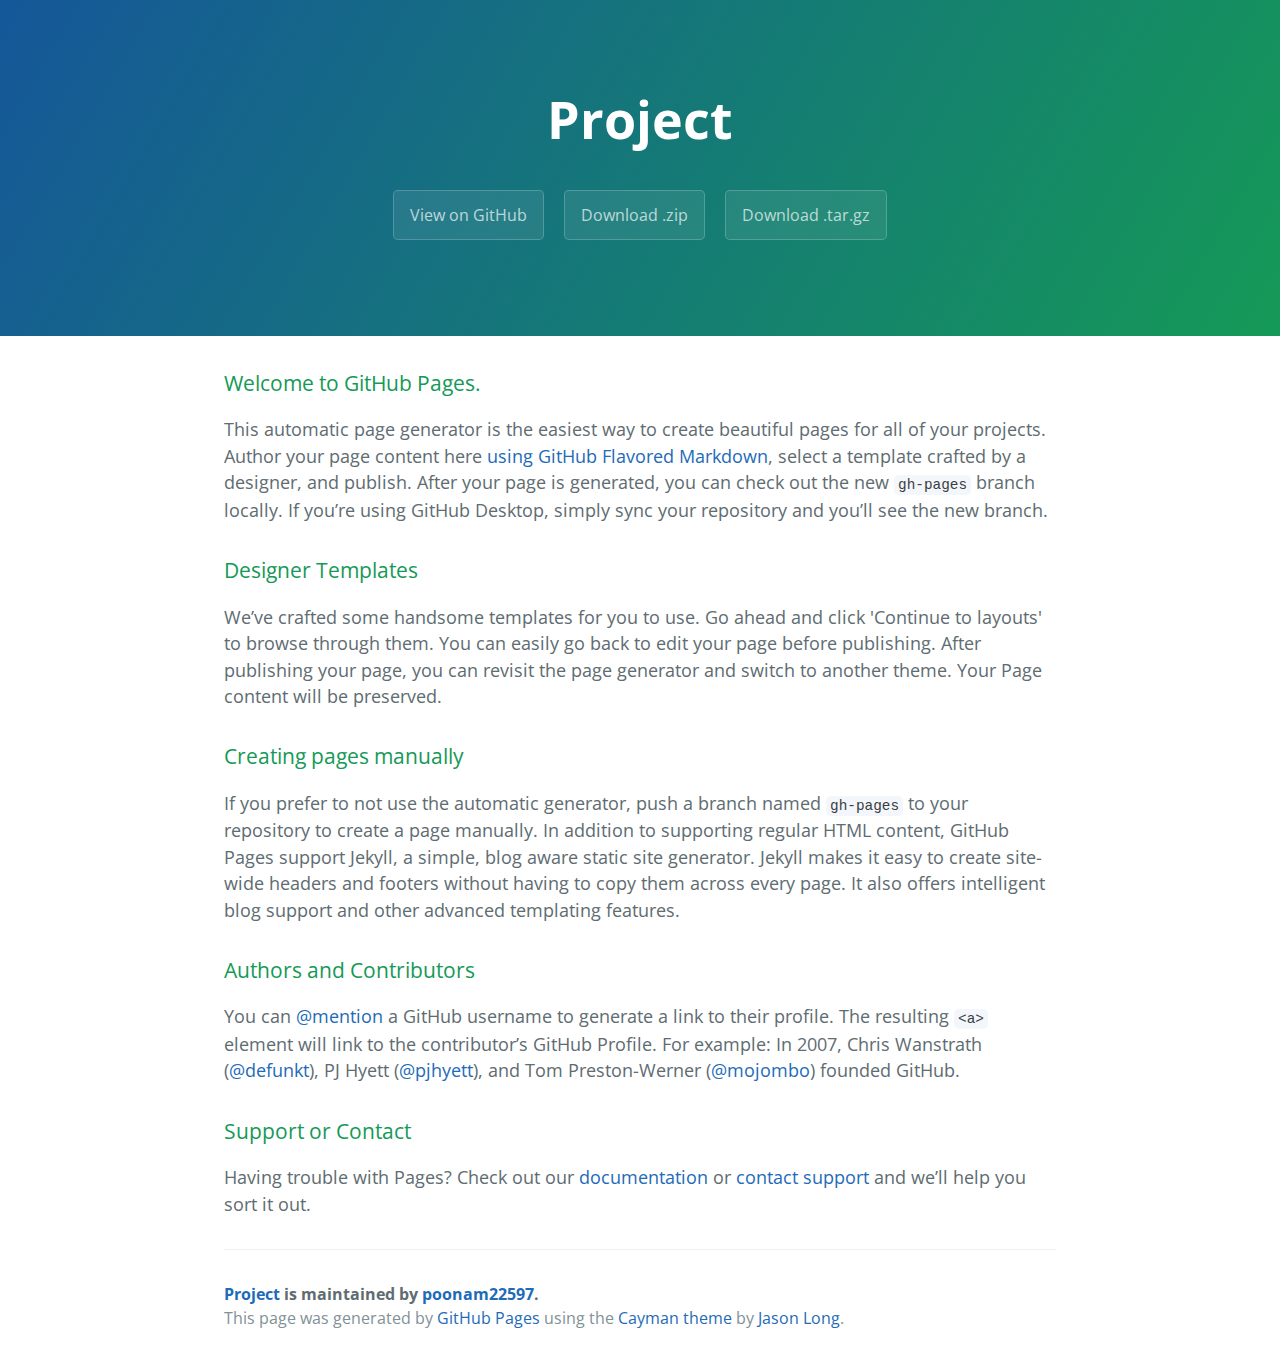
<file: index.html>
<!DOCTYPE html>
<html lang="en-us">
  <head>
    <meta charset="UTF-8">
    <title>Project by poonam22597</title>
    <meta name="viewport" content="width=device-width, initial-scale=1">
    <link rel="stylesheet" type="text/css" href="stylesheets/normalize.css" media="screen">
    <link href='https://fonts.googleapis.com/css?family=Open+Sans:400,700' rel='stylesheet' type='text/css'>
    <link rel="stylesheet" type="text/css" href="stylesheets/stylesheet.css" media="screen">
    <link rel="stylesheet" type="text/css" href="stylesheets/github-light.css" media="screen">
  </head>
  <body>
    <section class="page-header">
      <h1 class="project-name">Project</h1>
      <h2 class="project-tagline"></h2>
      <a href="https://github.com/poonam22597/Project" class="btn">View on GitHub</a>
      <a href="https://github.com/poonam22597/Project/zipball/master" class="btn">Download .zip</a>
      <a href="https://github.com/poonam22597/Project/tarball/master" class="btn">Download .tar.gz</a>
    </section>

    <section class="main-content">
      <h3>
<a id="welcome-to-github-pages" class="anchor" href="#welcome-to-github-pages" aria-hidden="true"><span aria-hidden="true" class="octicon octicon-link"></span></a>Welcome to GitHub Pages.</h3>

<p>This automatic page generator is the easiest way to create beautiful pages for all of your projects. Author your page content here <a href="https://guides.github.com/features/mastering-markdown/">using GitHub Flavored Markdown</a>, select a template crafted by a designer, and publish. After your page is generated, you can check out the new <code>gh-pages</code> branch locally. If you’re using GitHub Desktop, simply sync your repository and you’ll see the new branch.</p>

<h3>
<a id="designer-templates" class="anchor" href="#designer-templates" aria-hidden="true"><span aria-hidden="true" class="octicon octicon-link"></span></a>Designer Templates</h3>

<p>We’ve crafted some handsome templates for you to use. Go ahead and click 'Continue to layouts' to browse through them. You can easily go back to edit your page before publishing. After publishing your page, you can revisit the page generator and switch to another theme. Your Page content will be preserved.</p>

<h3>
<a id="creating-pages-manually" class="anchor" href="#creating-pages-manually" aria-hidden="true"><span aria-hidden="true" class="octicon octicon-link"></span></a>Creating pages manually</h3>

<p>If you prefer to not use the automatic generator, push a branch named <code>gh-pages</code> to your repository to create a page manually. In addition to supporting regular HTML content, GitHub Pages support Jekyll, a simple, blog aware static site generator. Jekyll makes it easy to create site-wide headers and footers without having to copy them across every page. It also offers intelligent blog support and other advanced templating features.</p>

<h3>
<a id="authors-and-contributors" class="anchor" href="#authors-and-contributors" aria-hidden="true"><span aria-hidden="true" class="octicon octicon-link"></span></a>Authors and Contributors</h3>

<p>You can <a href="https://help.github.com/articles/basic-writing-and-formatting-syntax/#mentioning-users-and-teams" class="user-mention">@mention</a> a GitHub username to generate a link to their profile. The resulting <code>&lt;a&gt;</code> element will link to the contributor’s GitHub Profile. For example: In 2007, Chris Wanstrath (<a href="https://github.com/defunkt" class="user-mention">@defunkt</a>), PJ Hyett (<a href="https://github.com/pjhyett" class="user-mention">@pjhyett</a>), and Tom Preston-Werner (<a href="https://github.com/mojombo" class="user-mention">@mojombo</a>) founded GitHub.</p>

<h3>
<a id="support-or-contact" class="anchor" href="#support-or-contact" aria-hidden="true"><span aria-hidden="true" class="octicon octicon-link"></span></a>Support or Contact</h3>

<p>Having trouble with Pages? Check out our <a href="https://help.github.com/pages">documentation</a> or <a href="https://github.com/contact">contact support</a> and we’ll help you sort it out.</p>

      <footer class="site-footer">
        <span class="site-footer-owner"><a href="https://github.com/poonam22597/Project">Project</a> is maintained by <a href="https://github.com/poonam22597">poonam22597</a>.</span>

        <span class="site-footer-credits">This page was generated by <a href="https://pages.github.com">GitHub Pages</a> using the <a href="https://github.com/jasonlong/cayman-theme">Cayman theme</a> by <a href="https://twitter.com/jasonlong">Jason Long</a>.</span>
      </footer>

    </section>

  
  </body>
</html>
</file>
<file: stylesheets/stylesheet.css>
* {
  box-sizing: border-box; }

body {
  padding: 0;
  margin: 0;
  font-family: "Open Sans", "Helvetica Neue", Helvetica, Arial, sans-serif;
  font-size: 16px;
  line-height: 1.5;
  color: #606c71; }

a {
  color: #1e6bb8;
  text-decoration: none; }
  a:hover {
    text-decoration: underline; }

.btn {
  display: inline-block;
  margin-bottom: 1rem;
  color: rgba(255, 255, 255, 0.7);
  background-color: rgba(255, 255, 255, 0.08);
  border-color: rgba(255, 255, 255, 0.2);
  border-style: solid;
  border-width: 1px;
  border-radius: 0.3rem;
  transition: color 0.2s, background-color 0.2s, border-color 0.2s; }
  .btn + .btn {
    margin-left: 1rem; }

.btn:hover {
  color: rgba(255, 255, 255, 0.8);
  text-decoration: none;
  background-color: rgba(255, 255, 255, 0.2);
  border-color: rgba(255, 255, 255, 0.3); }

@media screen and (min-width: 64em) {
  .btn {
    padding: 0.75rem 1rem; } }

@media screen and (min-width: 42em) and (max-width: 64em) {
  .btn {
    padding: 0.6rem 0.9rem;
    font-size: 0.9rem; } }

@media screen and (max-width: 42em) {
  .btn {
    display: block;
    width: 100%;
    padding: 0.75rem;
    font-size: 0.9rem; }
    .btn + .btn {
      margin-top: 1rem;
      margin-left: 0; } }

.page-header {
  color: #fff;
  text-align: center;
  background-color: #159957;
  background-image: linear-gradient(120deg, #155799, #159957); }

@media screen and (min-width: 64em) {
  .page-header {
    padding: 5rem 6rem; } }

@media screen and (min-width: 42em) and (max-width: 64em) {
  .page-header {
    padding: 3rem 4rem; } }

@media screen and (max-width: 42em) {
  .page-header {
    padding: 2rem 1rem; } }

.project-name {
  margin-top: 0;
  margin-bottom: 0.1rem; }

@media screen and (min-width: 64em) {
  .project-name {
    font-size: 3.25rem; } }

@media screen and (min-width: 42em) and (max-width: 64em) {
  .project-name {
    font-size: 2.25rem; } }

@media screen and (max-width: 42em) {
  .project-name {
    font-size: 1.75rem; } }

.project-tagline {
  margin-bottom: 2rem;
  font-weight: normal;
  opacity: 0.7; }

@media screen and (min-width: 64em) {
  .project-tagline {
    font-size: 1.25rem; } }

@media screen and (min-width: 42em) and (max-width: 64em) {
  .project-tagline {
    font-size: 1.15rem; } }

@media screen and (max-width: 42em) {
  .project-tagline {
    font-size: 1rem; } }

.main-content :first-child {
  margin-top: 0; }
.main-content img {
  max-width: 100%; }
.main-content h1, .main-content h2, .main-content h3, .main-content h4, .main-content h5, .main-content h6 {
  margin-top: 2rem;
  margin-bottom: 1rem;
  font-weight: normal;
  color: #159957; }
.main-content p {
  margin-bottom: 1em; }
.main-content code {
  padding: 2px 4px;
  font-family: Consolas, "Liberation Mono", Menlo, Courier, monospace;
  font-size: 0.9rem;
  color: #383e41;
  background-color: #f3f6fa;
  border-radius: 0.3rem; }
.main-content pre {
  padding: 0.8rem;
  margin-top: 0;
  margin-bottom: 1rem;
  font: 1rem Consolas, "Liberation Mono", Menlo, Courier, monospace;
  color: #567482;
  word-wrap: normal;
  background-color: #f3f6fa;
  border: solid 1px #dce6f0;
  border-radius: 0.3rem; }
  .main-content pre > code {
    padding: 0;
    margin: 0;
    font-size: 0.9rem;
    color: #567482;
    word-break: normal;
    white-space: pre;
    background: transparent;
    border: 0; }
.main-content .highlight {
  margin-bottom: 1rem; }
  .main-content .highlight pre {
    margin-bottom: 0;
    word-break: normal; }
.main-content .highlight pre, .main-content pre {
  padding: 0.8rem;
  overflow: auto;
  font-size: 0.9rem;
  line-height: 1.45;
  border-radius: 0.3rem; }
.main-content pre code, .main-content pre tt {
  display: inline;
  max-width: initial;
  padding: 0;
  margin: 0;
  overflow: initial;
  line-height: inherit;
  word-wrap: normal;
  background-color: transparent;
  border: 0; }
  .main-content pre code:before, .main-content pre code:after, .main-content pre tt:before, .main-content pre tt:after {
    content: normal; }
.main-content ul, .main-content ol {
  margin-top: 0; }
.main-content blockquote {
  padding: 0 1rem;
  margin-left: 0;
  color: #819198;
  border-left: 0.3rem solid #dce6f0; }
  .main-content blockquote > :first-child {
    margin-top: 0; }
  .main-content blockquote > :last-child {
    margin-bottom: 0; }
.main-content table {
  display: block;
  width: 100%;
  overflow: auto;
  word-break: normal;
  word-break: keep-all; }
  .main-content table th {
    font-weight: bold; }
  .main-content table th, .main-content table td {
    padding: 0.5rem 1rem;
    border: 1px solid #e9ebec; }
.main-content dl {
  padding: 0; }
  .main-content dl dt {
    padding: 0;
    margin-top: 1rem;
    font-size: 1rem;
    font-weight: bold; }
  .main-content dl dd {
    padding: 0;
    margin-bottom: 1rem; }
.main-content hr {
  height: 2px;
  padding: 0;
  margin: 1rem 0;
  background-color: #eff0f1;
  border: 0; }

@media screen and (min-width: 64em) {
  .main-content {
    max-width: 64rem;
    padding: 2rem 6rem;
    margin: 0 auto;
    font-size: 1.1rem; } }

@media screen and (min-width: 42em) and (max-width: 64em) {
  .main-content {
    padding: 2rem 4rem;
    font-size: 1.1rem; } }

@media screen and (max-width: 42em) {
  .main-content {
    padding: 2rem 1rem;
    font-size: 1rem; } }

.site-footer {
  padding-top: 2rem;
  margin-top: 2rem;
  border-top: solid 1px #eff0f1; }

.site-footer-owner {
  display: block;
  font-weight: bold; }

.site-footer-credits {
  color: #819198; }

@media screen and (min-width: 64em) {
  .site-footer {
    font-size: 1rem; } }

@media screen and (min-width: 42em) and (max-width: 64em) {
  .site-footer {
    font-size: 1rem; } }

@media screen and (max-width: 42em) {
  .site-footer {
    font-size: 0.9rem; } }
</file>
<file: stylesheets/github-light.css>
/*
The MIT License (MIT)

Copyright (c) 2016 GitHub, Inc.

Permission is hereby granted, free of charge, to any person obtaining a copy
of this software and associated documentation files (the "Software"), to deal
in the Software without restriction, including without limitation the rights
to use, copy, modify, merge, publish, distribute, sublicense, and/or sell
copies of the Software, and to permit persons to whom the Software is
furnished to do so, subject to the following conditions:

The above copyright notice and this permission notice shall be included in all
copies or substantial portions of the Software.

THE SOFTWARE IS PROVIDED "AS IS", WITHOUT WARRANTY OF ANY KIND, EXPRESS OR
IMPLIED, INCLUDING BUT NOT LIMITED TO THE WARRANTIES OF MERCHANTABILITY,
FITNESS FOR A PARTICULAR PURPOSE AND NONINFRINGEMENT. IN NO EVENT SHALL THE
AUTHORS OR COPYRIGHT HOLDERS BE LIABLE FOR ANY CLAIM, DAMAGES OR OTHER
LIABILITY, WHETHER IN AN ACTION OF CONTRACT, TORT OR OTHERWISE, ARISING FROM,
OUT OF OR IN CONNECTION WITH THE SOFTWARE OR THE USE OR OTHER DEALINGS IN THE
SOFTWARE.

*/

.pl-c /* comment */ {
  color: #969896;
}

.pl-c1 /* constant, variable.other.constant, support, meta.property-name, support.constant, support.variable, meta.module-reference, markup.raw, meta.diff.header */,
.pl-s .pl-v /* string variable */ {
  color: #0086b3;
}

.pl-e /* entity */,
.pl-en /* entity.name */ {
  color: #795da3;
}

.pl-smi /* variable.parameter.function, storage.modifier.package, storage.modifier.import, storage.type.java, variable.other */,
.pl-s .pl-s1 /* string source */ {
  color: #333;
}

.pl-ent /* entity.name.tag */ {
  color: #63a35c;
}

.pl-k /* keyword, storage, storage.type */ {
  color: #a71d5d;
}

.pl-s /* string */,
.pl-pds /* punctuation.definition.string, string.regexp.character-class */,
.pl-s .pl-pse .pl-s1 /* string punctuation.section.embedded source */,
.pl-sr /* string.regexp */,
.pl-sr .pl-cce /* string.regexp constant.character.escape */,
.pl-sr .pl-sre /* string.regexp source.ruby.embedded */,
.pl-sr .pl-sra /* string.regexp string.regexp.arbitrary-repitition */ {
  color: #183691;
}

.pl-v /* variable */ {
  color: #ed6a43;
}

.pl-id /* invalid.deprecated */ {
  color: #b52a1d;
}

.pl-ii /* invalid.illegal */ {
  color: #f8f8f8;
  background-color: #b52a1d;
}

.pl-sr .pl-cce /* string.regexp constant.character.escape */ {
  font-weight: bold;
  color: #63a35c;
}

.pl-ml /* markup.list */ {
  color: #693a17;
}

.pl-mh /* markup.heading */,
.pl-mh .pl-en /* markup.heading entity.name */,
.pl-ms /* meta.separator */ {
  font-weight: bold;
  color: #1d3e81;
}

.pl-mq /* markup.quote */ {
  color: #008080;
}

.pl-mi /* markup.italic */ {
  font-style: italic;
  color: #333;
}

.pl-mb /* markup.bold */ {
  font-weight: bold;
  color: #333;
}

.pl-md /* markup.deleted, meta.diff.header.from-file */ {
  color: #bd2c00;
  background-color: #ffecec;
}

.pl-mi1 /* markup.inserted, meta.diff.header.to-file */ {
  color: #55a532;
  background-color: #eaffea;
}

.pl-mdr /* meta.diff.range */ {
  font-weight: bold;
  color: #795da3;
}

.pl-mo /* meta.output */ {
  color: #1d3e81;
}
</file>
